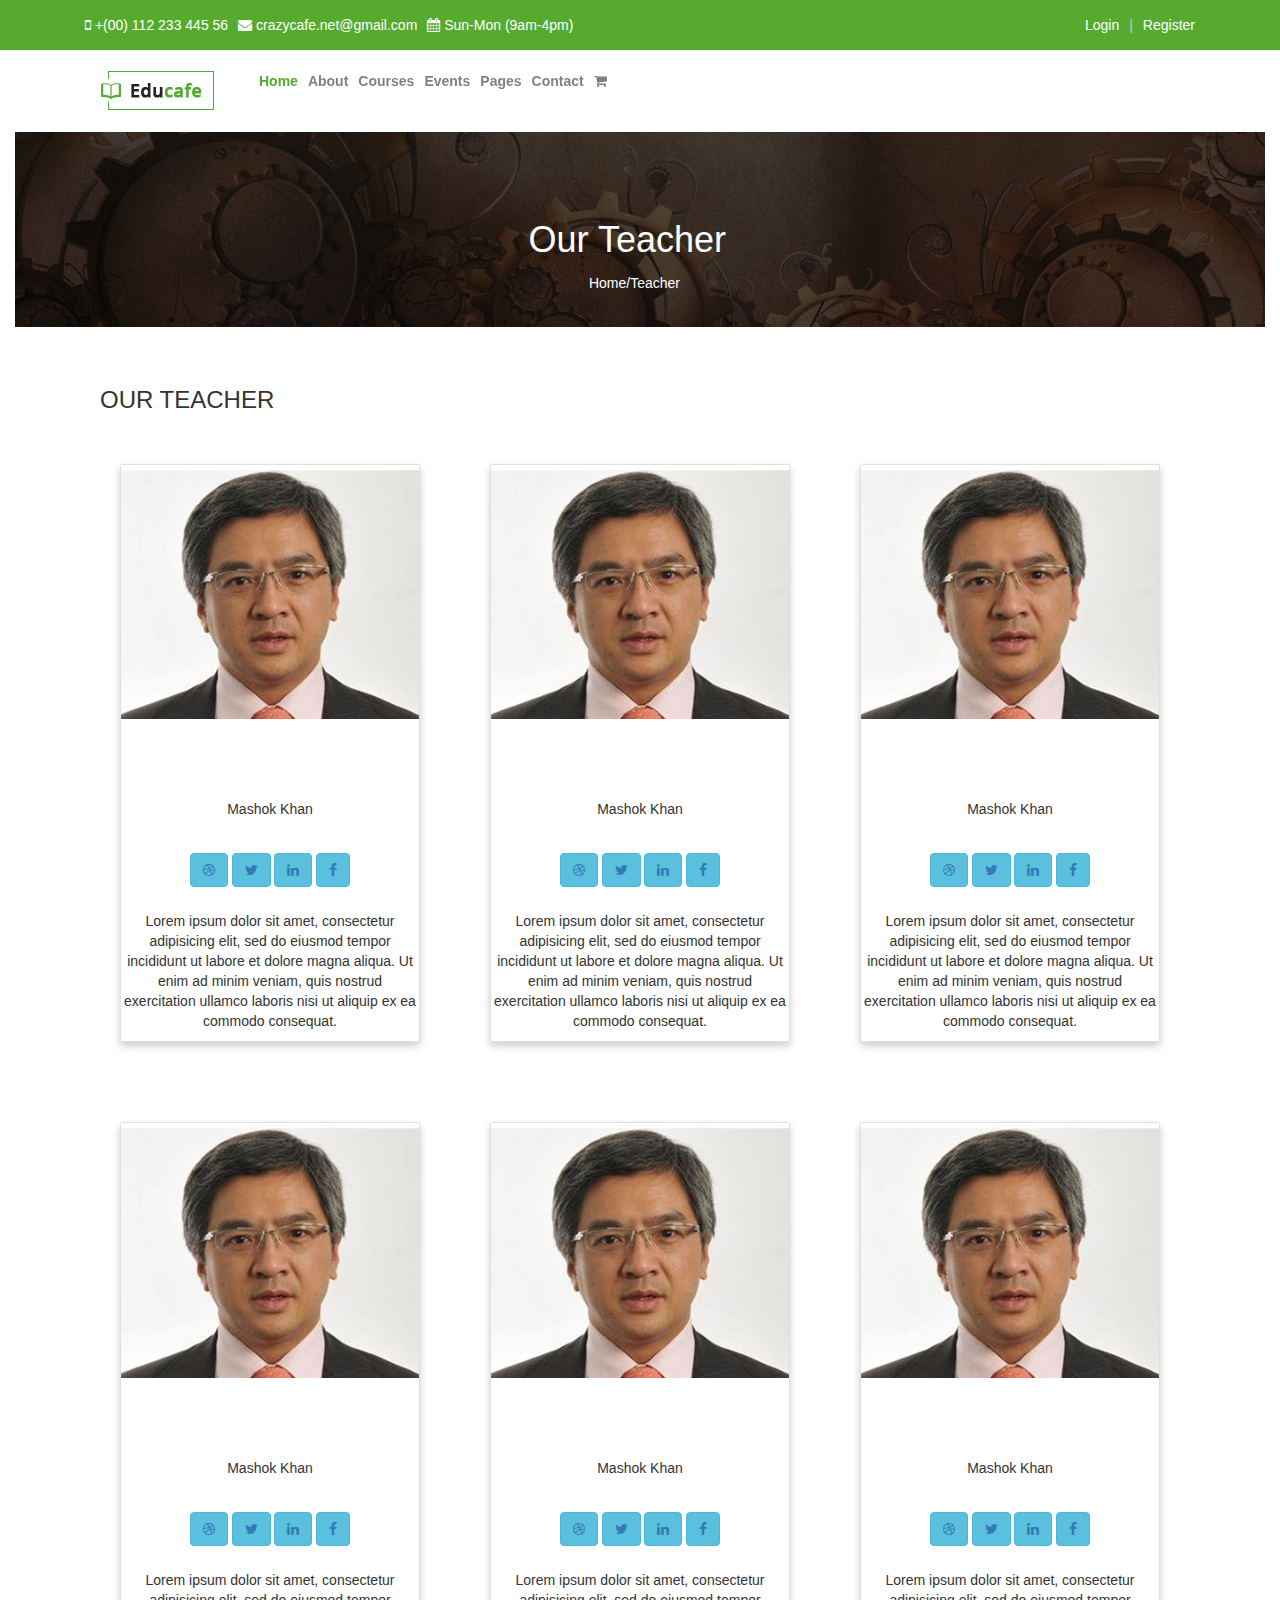
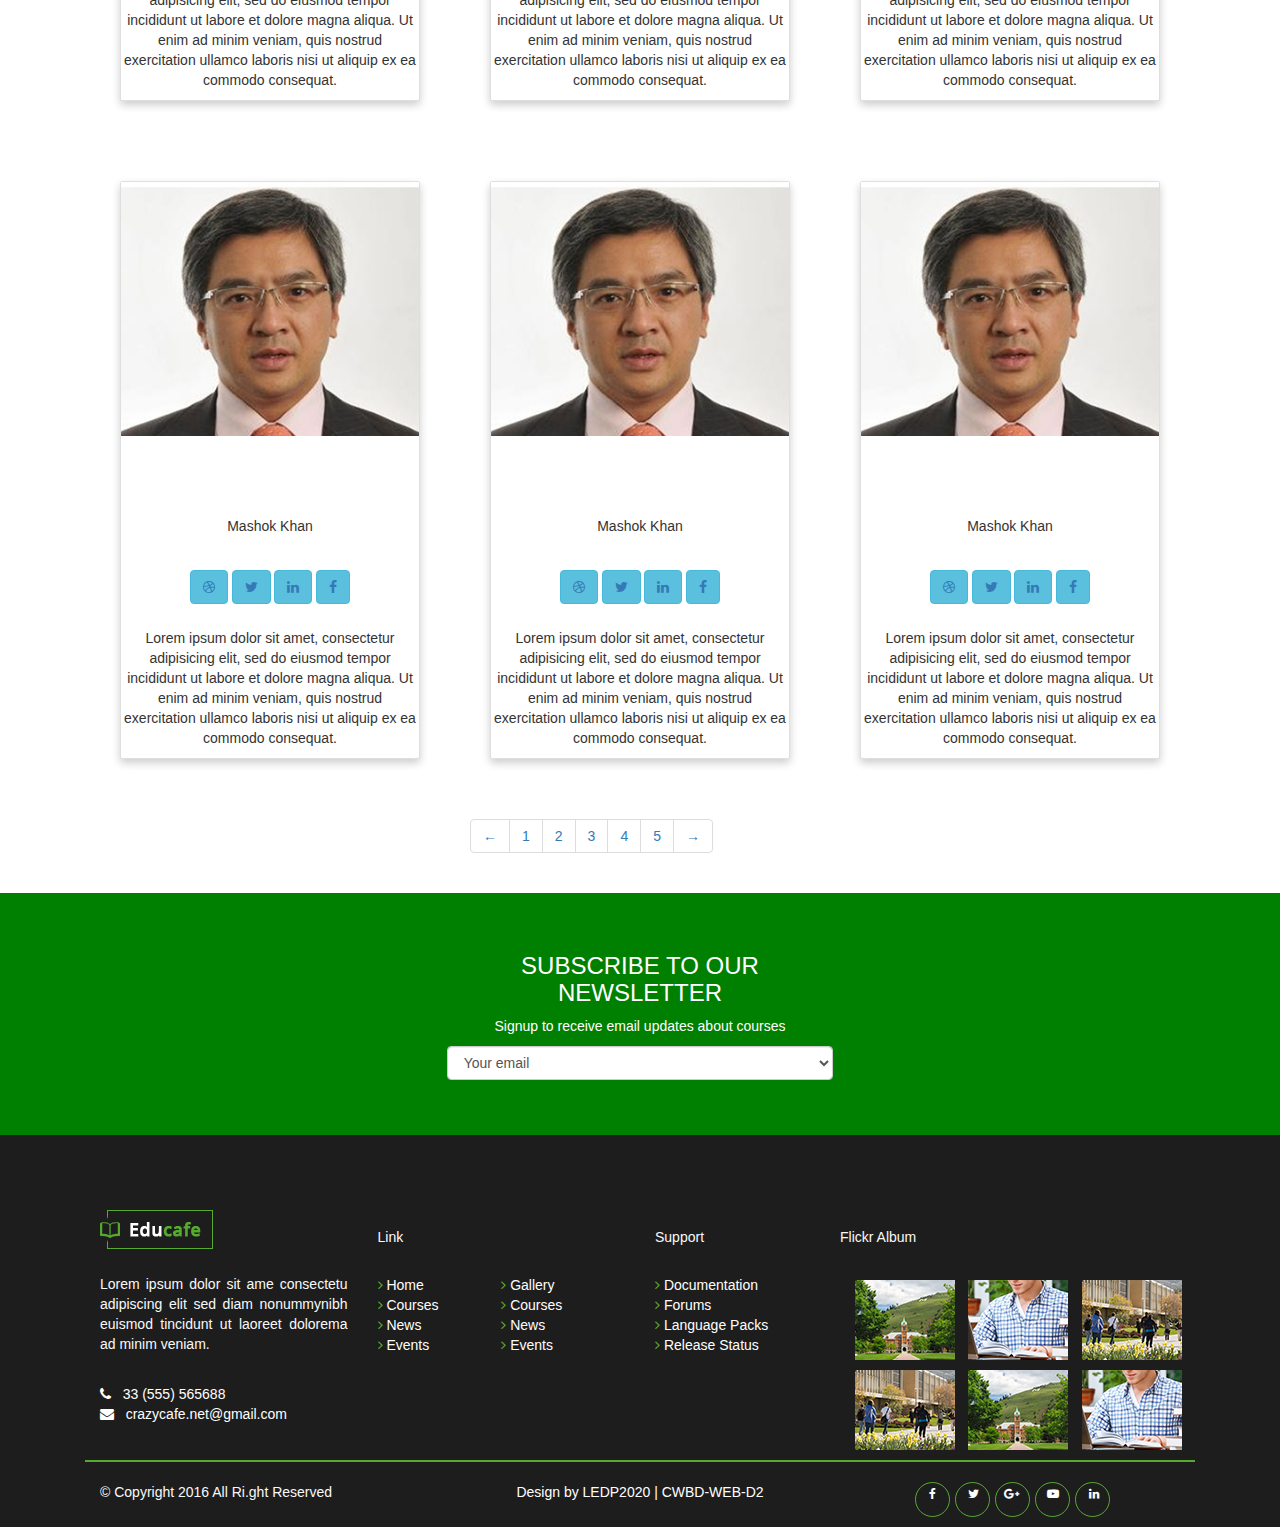
<file: teacher.html>
<!DOCTYPE html>
<html lang="en">
	<head>
		<meta charset="UTF-8">
		<!-- Responsive Meta-->
		<meta name="viewport" content="width=device-width, initial-scale=1, shrink-to-fit=no" />
		<!-- Owner -->
		<meta name="author" content="Tasnim" />
		<!-- Site icon -->
		<link rel="icon" type="image/png" href="assets/img/logo/logo.png" />
		<!-- Page Title -->
		<title>Error!</title>
		<!-- Bootstrap CSS -->
		<link rel="stylesheet" href="assets/css/bootstrap.min.css" />
		<!-- OWl-Carousel CSS -->
		<link rel="stylesheet" href="assets/css/owl.carousel.min.css" />
		<link rel="stylesheet" href="assets/css/owl.theme.default.min.css" />	
		<!-- Fontawesome CSS-->
		<link rel="stylesheet" href="assets/font/css/font-awesome.min.css" />
		<!-- Custom CSS -->
		<link rel="stylesheet" href="assets/css/style.css" />
		<link rel="stylesheet" href="https://cdnjs.cloudflare.com/ajax/libs/font-awesome/4.7.0/css/font-awesome.min.css">
		<meta charset="utf-8">
  <meta name="viewport" content="width=device-width, initial-scale=1">
  <link rel="stylesheet" href="https://maxcdn.bootstrapcdn.com/bootstrap/3.4.1/css/bootstrap.min.css">
  <script src="https://ajax.googleapis.com/ajax/libs/jquery/3.5.1/jquery.min.js"></script>
  <script src="https://maxcdn.bootstrapcdn.com/bootstrap/3.4.1/js/bootstrap.min.js"></script>
<style>
.card {
  box-shadow: 0 4px 8px 0 rgba(0, 0, 0, 0.2);
  max-width: 300px;
  margin: auto;
  text-align: center;
  font-family: arial;
}


</style>
	</head>
	<body>
		<!-- ~~~~~~~~~~~~~~~~~~~~~~~~~ Top Header Start ~~~~~~~~~~~~~~~~~~~~~~~~~ -->
		<header id="top" class="first_bg_color">
			<div class="container">
				<div class="d-flex justify-content-between">
					<!-- ~~~~~~~~~~~~~~~~~~~~~~~~~ top left Start ~~~~~~~~~~~~~~~~~~~~~~~~~ -->
					<div class="first">
						<ul class="d-flex flex-row bd-highlight mb-3 top_list">
							<li class="">
								<a href="" class="text-white">
									<i class="fa fa-mobile" aria-hidden="true"></i> <span class="nav_res">+(00) 112 233 445 56</span>
								</a>
							</li>
							<li class="">
								<a href="" class="text-white">
									<i class="fa fa-envelope" aria-hidden="true"></i> <span class="nav_res"> crazycafe.net@gmail.com</span>
								</a>
							</li>
							<li class="">
								<a href="" class="text-white">
									<i class="fa fa-calendar" aria-hidden="true"></i> <span class="nav_res">Sun-Mon (9am-4pm) </span>
								</a>
							</li>
						</ul>
					</div>
					<!-- ~~~~~~~~~~~~~~~~~~~~~~~~ top left End ~~~~~~~~~~~~~~~~~~~~~~~~ -->
					<!-- ~~~~~~~~~~~~~~~~~~~~~~~~ top right Start ~~~~~~~~~~~~~~~~~~~~~~~~ -->
					<div class="second">
						<ul class="d-flex flex-row bd-highlight mb-3 top_list">
							<li >
								<a href="" class="text-white">
									Login
								</a>
								</li> <span class="login_border">|</span>
								<li class="">
									<a href="" class="text-white">
										Register
									</a>
								</li>
								
							</ul>
						</div>
						<!-- ~~~~~~~~~~~~~~~~~~~~~~~~ top right End ~~~~~~~~~~~~~~~~~~~~~~~~ -->
					</div>
				</div>
			</header>
			<!-- ~~~~~~~~~~~~~~~~~~~~~~~~ Top Header End ~~~~~~~~~~~~~~~~~~~~~~~~ -->
			<!-- ~~~~~~~~~~~~~~~~~~~~~~~~ Nav Header Start ~~~~~~~~~~~~~~~~~~~~~~~~ -->
			<div class="navsection custom_nv_bg_col" id="navstart">
				<div class="container">
					<nav class="navbar navbar-expand-lg navbar-light ">
						<a class="navbar-brand" href="">
							<img src="assets/img/logo/logo.png" alt="!">
						</a>
						<button class="navbar-toggler" type="button" data-toggle="collapse" data-target="#navbarSupportedContent" aria-controls="navbarSupportedContent" aria-expanded="false" aria-label="Toggle navigation">
						<span class="navbar-toggler-icon"></span>
						</button>
						
						<div class="collapse navbar-collapse" id="navbarSupportedContent">
							<ul class="navbar-nav ml-auto">
								<li class="nav-item active">
									<a class="nav-link" href="index.html">Home <span class="sr-only"></span></a>
								</li>
								<li class="nav-item">
									<a class="nav-link" href="about.html">About</a>
								</li>
								<li class="nav-item">
									<a class="nav-link" href="course.html">Courses</a>
								</li>
								<li class="nav-item">
									<a class="nav-link" href="course_details.html">Events</a>
								</li>
								<li class="nav-item">
									<a class="nav-link" href="teacher.html">Pages</a>
								</li>
								<li class="nav-item">
									<a class="nav-link" href="contact.html">Contact</a>
								</li>
								<li class="nav-item">
									<a class="nav-link" href="error.html"><i class="fa fa-shopping-cart" aria-hidden="true"></i></a>
								</li>
							</ul>
						</div>
					</nav>
				</div>
			</div>
			<!-- ~~~~~~~~~~~~~~~~~~~~~~~~ Nav Header End ~~~~~~~~~~~~~~~~~~~~~~~~ -->
			<div class="container-fluid">
				<img width="100%" src="slide_about.png">
				<h1 id="var1" style="position: absolute;top: 200px;right: 554px ;color: white" >Our Teacher</h1>
				<p id="var2" style="position: absolute;top: 273px;right: 600px; color: white">Home/Teacher</p>
				
			</div>

<br><br>
			
			<div class="container">
				<div class="row">
					<div class="col-md-3">
						<b><h3 style="position: relative;">OUR TEACHER</h3></b>
					</div>
					<div class="col-md-3">
						
					</div>
					<div class="col-md-3"></div>
					<div class="col-md-3"></div>
				</div>
				
			</div><br><br>

			<div class="container">
				<div class="row">
					<div class="col-md-4">
						<div class="card">
						  <img src="teacher.jpg" alt="John" style="width:100%">
						 
					<br><br><br><br>	  
						  <p>Mashok Khan</p>
						  <div style="margin: 24px 0;">
						   <button class="btn btn-info" > <a href="#"><i class="fa fa-dribbble"></i></a> </button>
						     <button class="btn btn-info"><a href="#"><i class="fa fa-twitter"></i></a> </button> 
						     <button class="btn btn-info"><a href="#"><i class="fa fa-linkedin"></i></a>  </button> 
						     <button class="btn btn-info"><a href="#"><i class="fa fa-facebook"></i></a>  </button>
						  </div>
							 <p>Lorem ipsum dolor sit amet, consectetur adipisicing elit, sed do eiusmod
							 tempor incididunt ut labore et dolore magna aliqua. Ut enim ad minim veniam,
							 quis nostrud exercitation ullamco laboris nisi ut aliquip ex ea commodo
							 consequat.	</p>
					</div>

					</div>
					<div class="col-md-4">
						<div class="card">
						  <img src="teacher.jpg" alt="John" style="width:100%">
						 
					<br><br><br><br>	  
						  <p>Mashok Khan</p>
						  <div style="margin: 24px 0;">
						   <button class="btn btn-info" > <a href="#"><i class="fa fa-dribbble"></i></a> </button>
						     <button class="btn btn-info"><a href="#"><i class="fa fa-twitter"></i></a> </button> 
						     <button class="btn btn-info"><a href="#"><i class="fa fa-linkedin"></i></a>  </button> 
						     <button class="btn btn-info"><a href="#"><i class="fa fa-facebook"></i></a>  </button>
						  </div>
							 <p>Lorem ipsum dolor sit amet, consectetur adipisicing elit, sed do eiusmod
							 tempor incididunt ut labore et dolore magna aliqua. Ut enim ad minim veniam,
							 quis nostrud exercitation ullamco laboris nisi ut aliquip ex ea commodo
							 consequat.	</p>
					</div>
					</div>
					<div class="col-md-4">
						<div class="card">
						  <img src="teacher.jpg" alt="John" style="width:100%">
						 
					<br><br><br><br>	  
						  <p>Mashok Khan</p>
						  <div style="margin: 24px 0;">
						   <button class="btn btn-info" > <a href="#"><i class="fa fa-dribbble"></i></a> </button>
						     <button class="btn btn-info"><a href="#"><i class="fa fa-twitter"></i></a> </button> 
						     <button class="btn btn-info"><a href="#"><i class="fa fa-linkedin"></i></a>  </button> 
						     <button class="btn btn-info"><a href="#"><i class="fa fa-facebook"></i></a>  </button>
						  </div>
							 <p>Lorem ipsum dolor sit amet, consectetur adipisicing elit, sed do eiusmod
							 tempor incididunt ut labore et dolore magna aliqua. Ut enim ad minim veniam,
							 quis nostrud exercitation ullamco laboris nisi ut aliquip ex ea commodo
							 consequat.	</p>
					</div>
					</div>
					
				</div><br><br>
				
			</div><br><br>

			<div class="container">
				<div class="row">
					<div class="col-md-4">
						<div class="card">
						  <img src="teacher.jpg" alt="John" style="width:100%">
						 
					<br><br><br><br>	  
						  <p>Mashok Khan</p>
						  <div style="margin: 24px 0;">
						   <button class="btn btn-info" > <a href="#"><i class="fa fa-dribbble"></i></a> </button>
						     <button class="btn btn-info"><a href="#"><i class="fa fa-twitter"></i></a> </button> 
						     <button class="btn btn-info"><a href="#"><i class="fa fa-linkedin"></i></a>  </button> 
						     <button class="btn btn-info"><a href="#"><i class="fa fa-facebook"></i></a>  </button>
						  </div>
							 <p>Lorem ipsum dolor sit amet, consectetur adipisicing elit, sed do eiusmod
							 tempor incididunt ut labore et dolore magna aliqua. Ut enim ad minim veniam,
							 quis nostrud exercitation ullamco laboris nisi ut aliquip ex ea commodo
							 consequat.	</p>
					</div>

					</div>
					<div class="col-md-4">
						<div class="card">
						  <img src="teacher.jpg" alt="John" style="width:100%">
						 
					<br><br><br><br>	  
						  <p>Mashok Khan</p>
						  <div style="margin: 24px 0;">
						   <button class="btn btn-info" > <a href="#"><i class="fa fa-dribbble"></i></a> </button>
						     <button class="btn btn-info"><a href="#"><i class="fa fa-twitter"></i></a> </button> 
						     <button class="btn btn-info"><a href="#"><i class="fa fa-linkedin"></i></a>  </button> 
						     <button class="btn btn-info"><a href="#"><i class="fa fa-facebook"></i></a>  </button>
						  </div>
							 <p>Lorem ipsum dolor sit amet, consectetur adipisicing elit, sed do eiusmod
							 tempor incididunt ut labore et dolore magna aliqua. Ut enim ad minim veniam,
							 quis nostrud exercitation ullamco laboris nisi ut aliquip ex ea commodo
							 consequat.	</p>
					</div>
					</div>
					<div class="col-md-4">
						<div class="card">
						  <img src="teacher.jpg" alt="John" style="width:100%">
						 
					<br><br><br><br>	  
						  <p>Mashok Khan</p>
						  <div style="margin: 24px 0;">
						   <button class="btn btn-info" > <a href="#"><i class="fa fa-dribbble"></i></a> </button>
						     <button class="btn btn-info"><a href="#"><i class="fa fa-twitter"></i></a> </button> 
						     <button class="btn btn-info"><a href="#"><i class="fa fa-linkedin"></i></a>  </button> 
						     <button class="btn btn-info"><a href="#"><i class="fa fa-facebook"></i></a>  </button>
						  </div>
							 <p>Lorem ipsum dolor sit amet, consectetur adipisicing elit, sed do eiusmod
							 tempor incididunt ut labore et dolore magna aliqua. Ut enim ad minim veniam,
							 quis nostrud exercitation ullamco laboris nisi ut aliquip ex ea commodo
							 consequat.	</p>
					</div>
					</div>
					
				</div><br><br>
				
			</div><br><br>

			<div class="container">
				<div class="row">
					<div class="col-md-4">
						<div class="card">
						  <img src="teacher.jpg" alt="John" style="width:100%">
						 
					<br><br><br><br>	  
						  <p>Mashok Khan</p>
						  <div style="margin: 24px 0;">
						   <button class="btn btn-info" > <a href="#"><i class="fa fa-dribbble"></i></a> </button>
						     <button class="btn btn-info"><a href="#"><i class="fa fa-twitter"></i></a> </button> 
						     <button class="btn btn-info"><a href="#"><i class="fa fa-linkedin"></i></a>  </button> 
						     <button class="btn btn-info"><a href="#"><i class="fa fa-facebook"></i></a>  </button>
						  </div>
							 <p>Lorem ipsum dolor sit amet, consectetur adipisicing elit, sed do eiusmod
							 tempor incididunt ut labore et dolore magna aliqua. Ut enim ad minim veniam,
							 quis nostrud exercitation ullamco laboris nisi ut aliquip ex ea commodo
							 consequat.	</p>
					</div>

					</div>
					<div class="col-md-4">
						<div class="card">
						  <img src="teacher.jpg" alt="John" style="width:100%">
						 
					<br><br><br><br>	  
						  <p>Mashok Khan</p>
						  <div style="margin: 24px 0;">
						   <button class="btn btn-info" > <a href="#"><i class="fa fa-dribbble"></i></a> </button>
						     <button class="btn btn-info"><a href="#"><i class="fa fa-twitter"></i></a> </button> 
						     <button class="btn btn-info"><a href="#"><i class="fa fa-linkedin"></i></a>  </button> 
						     <button class="btn btn-info"><a href="#"><i class="fa fa-facebook"></i></a>  </button>
						  </div>
							 <p>Lorem ipsum dolor sit amet, consectetur adipisicing elit, sed do eiusmod
							 tempor incididunt ut labore et dolore magna aliqua. Ut enim ad minim veniam,
							 quis nostrud exercitation ullamco laboris nisi ut aliquip ex ea commodo
							 consequat.	</p>
					</div>
					</div>
					<div class="col-md-4">
						<div class="card">
						  <img src="teacher.jpg" alt="John" style="width:100%">
						 
					<br><br><br><br>	  
						  <p>Mashok Khan</p>
						  <div style="margin: 24px 0;">
						   <button class="btn btn-info" > <a href="#"><i class="fa fa-dribbble"></i></a> </button>
						     <button class="btn btn-info"><a href="#"><i class="fa fa-twitter"></i></a> </button> 
						     <button class="btn btn-info"><a href="#"><i class="fa fa-linkedin"></i></a>  </button> 
						     <button class="btn btn-info"><a href="#"><i class="fa fa-facebook"></i></a>  </button>
						  </div>
							 <p>Lorem ipsum dolor sit amet, consectetur adipisicing elit, sed do eiusmod
							 tempor incididunt ut labore et dolore magna aliqua. Ut enim ad minim veniam,
							 quis nostrud exercitation ullamco laboris nisi ut aliquip ex ea commodo
							 consequat.	</p>
					</div>
					</div>
					
				</div><br><br>
				
			</div>

			<div class="container">
				<div class="row">
					<div class="col-md-4"></div>
					<div class="col-md-4">
						<ul class="pagination">
							 <li><a href="#">&#8592</a></li>&nbsp
						  <li><a href="#">1</a></li>&nbsp
						  <li><a href="#">2</a></li>&nbsp
						  <li><a href="#">3</a></li>&nbsp
						  <li><a href="#">4</a></li>&nbsp
						  <li><a href="#">5</a></li>&nbsp
						  <li><a href="#">&#8594</a></li>

						</ul>
					</div>
					<div class="col-md-4"></div>
					
				</div>
				
			</div><br><br>

			<div style="background: green" class="container-fluid"><br><br>
				<div class="row">
					<div class="col-md-4"></div>
					<div class="col-md-4">
						<h3 style="text-align: center; color: white" >SUBSCRIBE TO OUR NEWSLETTER</h3>
						<p style="text-align: center; color: white">Signup  to receive email updates about courses </p>
						<div class="form-group">
						 
						  <select class="form-control" id="sel1">
						    <option>Your email</option>
						    <option>2</option>
						    <option>3</option>
						    <option>4</option>
						  </select>
						</div>
					</div>
					<div class="col-md-4"></div>
					
				</div><br><br>
				
			</div>


			<!-- ~~~~~~~~~~~~~~~~~~~~~~~~ Footer Section Start    ~~~~~~~~~~~~~~~~~~~~~~~~ -->
			<footer class="footer_bg">
				<div class="container">
					<div class="row custom_padding_footer pb-3">
						<div class="col-xs-12 col-sm-12 col-md-3 col-lg-3">
							<img src="assets/img/logo/logo_dark.png" alt="">
							<p class="footer_text text-light text-justify">
								Lorem ipsum dolor sit ame consectetu
								adipiscing elit sed diam nonummynibh
								euismod tincidunt ut laoreet dolorema
								ad minim veniam.
							</p>
							<ul class="list">
								<li><a href="#" class="text-white"><i class="fa fa-phone" aria-hidden="true"></i> &nbsp;&nbsp;33 (555) 565688</a></li>
								<li><a href="#" class="text-white"><i class="fa fa-envelope" aria-hidden="true"></i> &nbsp;&nbsp;crazycafe.net@gmail.com</a></li>
							</ul>
						</div>
						<div class="col-xs-12 col-sm-12 col-md-3 col-lg-3 custom_padding_l">
							<h5 class="text-light">Link</h5>
							<div class="row">
								<div class="col-6">
									<ul class="list">
										<li><a href="#" class="text-white"><i class="fa fa-angle-right first_color" aria-hidden="true"></i> Home</a></li>
										<li><a href="#" class="text-white"> <i class="fa fa-angle-right first_color" aria-hidden="true"></i> Courses</a></li>
										<li><a href="#" class="text-white"> <i class="fa fa-angle-right first_color" aria-hidden="true"></i> News</a></li>
										<li><a href="#" class="text-white"> <i class="fa fa-angle-right first_color" aria-hidden="true"></i> Events</a></li>
									</ul>
								</div>
								<div class="col-6">
									<ul class="list">
										<li><a href="#" class="text-white"><i class="fa fa-angle-right first_color" aria-hidden="true"></i> Gallery</a></li>
										<li><a href="#" class="text-white"> <i class="fa fa-angle-right first_color" aria-hidden="true"></i> Courses</a></li>
										<li><a href="#" class="text-white"> <i class="fa fa-angle-right first_color" aria-hidden="true"></i> News</a></li>
										<li><a href="#" class="text-white"> <i class="fa fa-angle-right first_color" aria-hidden="true"></i> Events</a></li>
									</ul>
								</div>
							</div>
						</div>
						<div class="col-xs-12 col-sm-12 col-md-3 col-lg-2 custom_padding_l">
							<h5 class="text-light">Support</h5>
							<ul class="list">
										<li><a href="#" class="text-white"><i class="fa fa-angle-right first_color" aria-hidden="true"></i> Documentation</a></li>
										<li><a href="#" class="text-white"> <i class="fa fa-angle-right first_color" aria-hidden="true"></i> Forums</a></li>
										<li><a href="#" class="text-white"> <i class="fa fa-angle-right first_color" aria-hidden="true"></i> Language Packs</a></li>
										<li><a href="#" class="text-white"> <i class="fa fa-angle-right first_color" aria-hidden="true"></i> Release Status</a></li>
									</ul>
						</div>
						<div class="col-xs-12 col-sm-12 col-md-3 col-lg-4 custom_padding_t">
							<h5 class="text-light">Flickr Album</h5>
							<div class="row footer_text">
								<div class="col-4">
									<a href="">
										<img src="assets/img/album/album_pic_1.png" alt="">
									</a>
									
								</div>
								<div class="col-4">
									<a href="">
										<img src="assets/img/album/album_pic_2.png" alt="">
									</a>
								</div>
								<div class="col-4">
									<a href="">
										<img src="assets/img/album/album_pic_3.png" alt="">
									</a>
								</div>
								<div class="col-4 mt-3">
									<a href="">
										<img src="assets/img/album/album_pic_3.png" alt="">
									</a>
									
								</div>
								<div class="col-4 mt-3">
									<a href="">
										<img src="assets/img/album/album_pic_1.png" alt="">
									</a>
								</div>
								<div class="col-4 mt-3">
									<a href="">
										<img src="assets/img/album/album_pic_2.png" alt="">
									</a>
								</div>
							</div>
						</div>
					</div>
					<div class="footer_bottom">
						<div class="row">
							<div class="col-xs-12 col-sm-12 col-md-4 col-lg-4 text-light pt-3 pb-3 copy">
								&copy; Copyright 2016 All Ri.ght Reserved
							</div>
							<div class="col-xs-12 col-sm-12 col-md-4 col-lg-4 text-center text-white pt-3 pb-3">
								Design by LEDP2020 | CWBD-WEB-D2
							</div>
							<div class="col-xs-12 col-sm-12 col-md-4 col-lg-4 pt-3 pb-3">
								<ul class="list d-flex justify-content-center custom_list">
									<li class="c_p"><a href="#" class="custom_text_color">
										<i class="fa fa-facebook" ></i>
									</a></li>
									<li><a href="">
										<i class="fa fa-twitter" aria-hidden="true"></i>
									</a></li>
									<li><a href="">
										<i class="fa fa-google-plus" aria-hidden="true"></i>
									</a></li>
									<li><a href="">
										<i class="fa fa-youtube-play" aria-hidden="true"></i>
									</a></li>
									<li><a href="">
										<i class="fa fa-linkedin" aria-hidden="true"></i>
									</a></li>
								</ul>
							</div>
						</div>
					</div>
				</div>
			</footer>
			<!-- ~~~~~~~~~~~~~~~~~~~~~~~~ Footer Section End    ~~~~~~~~~~~~~~~~~~~~~~~~ -->


				
			</body>
		</html>
</file>
<file: assets/css/style.css>
/*base css*/
*,body{
	padding: 0;
	margin: 0;
}
h2{
	font-weight: bold;
}
.row{
	margin-right: 0px !important;
	margin-left: 0px !important;
}
ul{
	margin-bottom: 0px !important;
}
a{
	text-decoration: none;
}
a:hover{
	text-decoration: none;
}
/*base css*/

/*common css*/
.first_color{
	color: #56ab2f;
}
.second_color{
	color: #1e1d1d;
}
.first_bg_color{
	background-color: #56ab2f;
}
.second_bg_color{
	background-color: #1e1d1d;
}

.custom_left_margin{
	margin-left: 7%;
	margin-right: 0px !important
}
.custom_padding_2{
	padding-top: 100px;
	padding-bottom: 100px
}
.secondary-dark-blue-bg
{
	background-color: #fff;
}
/*common css*/

/*css for nav header*/
#top{
	height: 50px;
	width: 100%;
	line-height: 50px;
	z-index:22222;
	position: sticky;
	top: -60px;
}
.top_list{
	list-style: none;
}
.top_list li{
	padding-left: 10px;
}
.top_list li:first-child{
	padding-left: 0px !important;
}
.login_border{
	padding-left: 10px;
	color: #c7c7c7;
}
/*css for top header*/


/*css for nav header*/
.custom_nv_bg_col{
	background: rgba(254, 255, 255, .8);
}

.custom_error_bg_col{
	background: rgba(254, 255, 255, .8);
}
.navsection{
	
	position: sticky;
	top: 0;
	z-index: 1111;

}
.navbar{
	padding-left: 0px !important;
	z-index: 11111;
}
.nav-link{
	font-weight: bold !important;
}
.active .nav-link{
	color: #56ab2f !important;
}
.nav-link:focus{
	color: #56ab2f !important;
}
/*css for nav header*/

/*css for footer*/
.footer_bg{
	
	background-color: #1e1d1d;
}
.custom_padding_footer{
	padding-top: 75px;
}
.custom_padding_l{
	padding: 10px;
	padding-left: 50px;
}.custom_padding_t{
	padding-top: 10px;
}
.list{
	list-style: none;
	padding-top: 20px;
}
.footer_text{
	padding-top: 25px;
}
.footer .list li{
	color: white;
	padding-left: 0px;
	padding-top: 3px;
	padding-bottom: 3px;
}
.col-6{
	padding-left: 0px !important; 
}
.footer_bottom{
	padding: 0;
	margin: 0;
	border-top: 2px solid #56ab2f;
	/*line-height: 100px;*/
	background-color: #1e1d1d;
	padding-top: 10px;
}
.custom_list{
	padding-top: 0px !important;
	text-align: right !important;
}
.custom_list li {
	height: 35px !important;
	width: 35px !important;
	background-color: transparent;
	border: 1px solid #56ab2f;
	margin-left: 5px;
	border-radius: 50%;
}
.custom_list li a{
	text-align: center;
	padding-right: 0px;
	font-size: 12px;
	color: white;
}
.c_p{
	padding-right: 3px;
}
.custom_list li a:first-child{
	
	padding-right: 10px;
}
.custom_list li a:hover{
	color: #56ab2f;
}
/*css for footer*/

/*for responsiveness*/
@media only screen and (max-width: 797px) {
  .nav_res{
  	display: none;
  	color: transparent;
  }
}
/*for responsiveness*/
</file>
